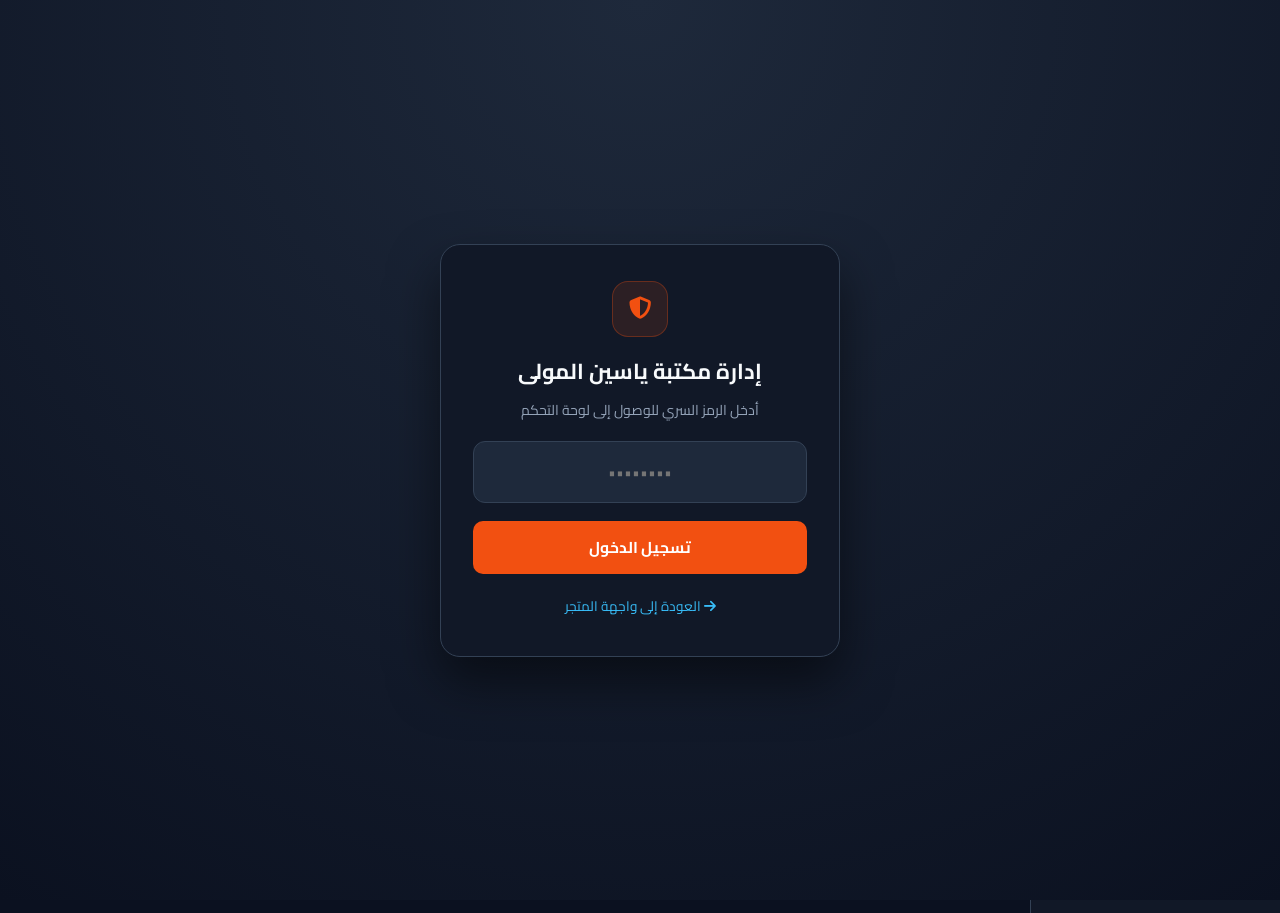
<file: admin.html>
﻿<!DOCTYPE html>
<html lang="ar" dir="rtl">
<head>
    <meta charset="UTF-8">
    <meta name="viewport" content="width=device-width, initial-scale=1.0">
    <title>مركز الإدارة | مكتبة ياسين المولى</title>
    <link rel="icon" href="assets/images/logo.jpg">
    <link href="https://fonts.googleapis.com/css2?family=Cairo:wght@400;600;700;800;900&display=swap" rel="stylesheet">
    <link rel="stylesheet" href="https://cdnjs.cloudflare.com/ajax/libs/font-awesome/6.5.1/css/all.min.css">
    <style>
        :root {
            --bg: #0b1120;
            --card: #111827;
            --surface: #1e293b;
            --border: #334155;
            --primary: #f25011;
            --primary-hover: #d94106;
            --text: #f8fafc;
            --muted: #94a3b8;
            --success: #10b981;
            --danger: #ef4444;
            --info: #38bdf8;
        }
        * { box-sizing: border-box; font-family: 'Cairo', sans-serif; }
        body { margin: 0; background: var(--bg); color: var(--text); }
        
        #loginScreen {
            position: fixed; inset: 0; background: radial-gradient(circle at top, #1e293b, #0b1120);
            display: flex; align-items: center; justify-content: center; padding: 20px; z-index: 9999;
        }
        .login-box {
            background: var(--card); border: 1px solid var(--border); border-radius: 20px;
            padding: 36px 32px; width: 100%; max-width: 400px; text-align: center;
            box-shadow: 0 25px 50px rgba(0,0,0,0.5);
        }
        .login-icon {
            width: 56px; height: 56px; background: rgba(242, 80, 17, 0.12); color: var(--primary);
            border: 1px solid rgba(242, 80, 17, 0.3); border-radius: 16px;
            display: flex; align-items: center; justify-content: center; margin: 0 auto 14px; font-size: 1.4rem;
        }
        .login-box input {
            width: 100%; padding: 14px; border-radius: 12px; border: 1px solid var(--border);
            background: var(--surface); color: #fff; font-size: 1.05rem; text-align: center;
            margin: 18px 0; outline: none;
        }
        .login-box input:focus { border-color: var(--primary); }
        
        .topbar {
            background: var(--card); border-bottom: 1px solid var(--border);
            padding: 14px 24px; display: flex; justify-content: space-between;
            align-items: center; flex-wrap: wrap; gap: 12px; position: sticky; top: 0; z-index: 100;
        }
        .brand-badge {
            background: var(--primary); width: 42px; height: 42px; border-radius: 12px;
            display: flex; align-items: center; justify-content: center; font-size: 1.15rem; color: #fff;
        }
        .layout { display: grid; grid-template-columns: 250px 1fr; min-height: calc(100vh - 73px); }
        .sidebar {
            background: var(--card); border-left: 1px solid var(--border);
            padding: 20px 14px; display: flex; flex-direction: column; gap: 6px;
        }
        .nav-btn {
            background: transparent; color: var(--muted); border: none; padding: 12px 16px;
            border-radius: 12px; text-align: right; font-size: 0.92rem; font-weight: 700;
            cursor: pointer; transition: 0.2s; display: flex; align-items: center; gap: 10px;
        }
        .nav-btn i { width: 18px; text-align: center; }
        .nav-btn:hover, .nav-btn.active { background: var(--primary); color: #fff; }
        .main-content { padding: 24px; max-width: 1200px; width: 100%; margin: 0 auto; }
        
        .stats-grid { display: grid; grid-template-columns: repeat(auto-fit, minmax(200px, 1fr)); gap: 14px; margin-bottom: 24px; }
        .stat-card { background: var(--card); border: 1px solid var(--border); padding: 18px; border-radius: 16px; }
        .stat-val { font-size: 1.9rem; font-weight: 900; margin-top: 6px; }
        .panel { background: var(--card); border: 1px solid var(--border); border-radius: 18px; padding: 22px; margin-bottom: 20px; }
        .form-grid { display: grid; grid-template-columns: repeat(auto-fit, minmax(200px, 1fr)); gap: 12px; }
        input, select, textarea {
            width: 100%; padding: 11px 14px; border-radius: 10px; border: 1px solid var(--border);
            background: var(--surface); color: #fff; font-size: 0.9rem; outline: none;
        }
        input:focus, select:focus, textarea:focus { border-color: var(--primary); }
        .btn {
            background: var(--primary); color: #fff; border: none; padding: 10px 18px;
            border-radius: 10px; font-weight: 700; cursor: pointer; font-size: 0.88rem;
            display: inline-flex; align-items: center; gap: 7px; transition: 0.2s;
        }
        .btn:hover { background: var(--primary-hover); }
        .btn-success { background: var(--success); }
        .btn-info { background: #0284c7; }
        .btn-danger { background: var(--danger); }
        .btn-dark { background: var(--surface); border: 1px solid var(--border); }
        
        .item-row {
            background: var(--surface); border: 1px solid var(--border); border-radius: 12px;
            padding: 14px 16px; display: flex; justify-content: space-between;
            align-items: center; flex-wrap: wrap; gap: 12px; margin-bottom: 10px;
        }
        .badge { padding: 3px 10px; border-radius: 8px; font-size: 0.78rem; font-weight: 800; }
        .tab-pane { display: none; }
        .tab-pane.active { display: block; }
        .sync-status { font-size: 0.8rem; color: var(--success); font-weight: 700; }

        @media (max-width: 820px) {
            .layout { grid-template-columns: 1fr; }
            .sidebar { flex-direction: row; overflow-x: auto; border-left: none; border-bottom: 1px solid var(--border); }
            .nav-btn { white-space: nowrap; }
        }
    </style>
</head>
<body>

    <div id="loginScreen">
        <div class="login-box">
            <div class="login-icon"><i class="fas fa-shield-alt"></i></div>
            <h2 style="margin:0;font-size:1.35rem;">إدارة مكتبة ياسين المولى</h2>
            <p style="color:var(--muted);font-size:0.88rem;margin:6px 0 0;">أدخل الرمز السري للوصول إلى لوحة التحكم</p>
            <input type="password" id="adminPassInput" placeholder="••••••••" onkeypress="if(event.key==='Enter') checkAdminLogin()">
            <button class="btn" style="width:100%;justify-content:center;font-size:0.98rem;padding:12px;" onclick="checkAdminLogin()">تسجيل الدخول</button>
            <div style="margin-top:16px;">
                <a href="index.html" style="color:var(--info);text-decoration:none;font-size:0.85rem;"><i class="fas fa-arrow-right"></i> العودة إلى واجهة المتجر</a>
            </div>
        </div>
    </div>

    <header class="topbar">
        <div style="display:flex;align-items:center;gap:12px;">
            <div class="brand-badge"><i class="fas fa-layer-group"></i></div>
            <div>
                <div style="font-weight:900;font-size:1.1rem;">مركز إدارة مكتبة ياسين المولى</div>
                <div class="sync-status" id="cloudSyncIndicator"><i class="fas fa-circle" style="font-size:0.55rem;"></i> متصل بالسحابة (Firebase Live)</div>
            </div>
        </div>
        <div style="display:flex;gap:10px;flex-wrap:wrap;">
            <button class="btn btn-dark" onclick="syncProductsToCloud(getProducts(), true)"><i class="fas fa-cloud-upload-alt"></i> مزامنة المنتجات الآن</button>
            <a href="index.html" class="btn btn-dark" style="text-decoration:none;"><i class="fas fa-store"></i> معاينة المتجر</a>
        </div>
    </header>

    <div class="layout">
        <aside class="sidebar">
            <button class="nav-btn active" onclick="switchTab('ordersTab', this)"><i class="fas fa-bell"></i> الطلبات الحية والزبائن</button>
            <button class="nav-btn" onclick="switchTab('productsTab', this)"><i class="fas fa-boxes"></i> المنتجات والمخزون</button>
            <button class="nav-btn" onclick="switchTab('shippingTab', this)"><i class="fas fa-tag"></i> بوليصة الشحن</button>
            <button class="nav-btn" onclick="switchTab('marketingTab', this)"><i class="fas fa-bullhorn"></i> التسويق والعروض</button>
            <button class="nav-btn" onclick="switchTab('backupTab', this)"><i class="fas fa-database"></i> النسخ الاحتياطي والجرد</button>
        </aside>

        <main class="main-content">
            <div class="stats-grid">
                <div class="stat-card">
                    <div style="color:var(--muted);font-size:0.85rem;">الطلبات الحية</div>
                    <div class="stat-val" style="color:var(--info);" id="stOrders">0</div>
                </div>
                <div class="stat-card">
                    <div style="color:var(--muted);font-size:0.85rem;">إجمالي المنتجات</div>
                    <div class="stat-val" id="stTotal">0</div>
                </div>
                <div class="stat-card">
                    <div style="color:var(--muted);font-size:0.85rem;">المتوفر حالياً</div>
                    <div class="stat-val" style="color:var(--success);" id="stAvail">0</div>
                </div>
                <div class="stat-card">
                    <div style="color:var(--muted);font-size:0.85rem;">نافذ الكمية</div>
                    <div class="stat-val" style="color:var(--danger);" id="stOut">0</div>
                </div>
            </div>

            <!-- 1. تبويب الطلبات الحية -->
            <div id="ordersTab" class="tab-pane active">
                <div class="panel">
                    <div style="display:flex;justify-content:space-between;align-items:center;flex-wrap:wrap;gap:10px;margin-bottom:16px;">
                        <h3 style="margin:0;color:var(--info);"><i class="fas fa-satellite-dish"></i> الطلبات الواردة مباشرة من المتجر</h3>
                        <button class="btn btn-dark" onclick="fetchLiveFirebaseOrders()"><i class="fas fa-sync-alt"></i> تحديث الآن</button>
                    </div>
                    <div id="adminOrdersContainer">
                        <div style="text-align:center;color:var(--muted);padding:24px;">جاري الاتصال بقاعدة البيانات...</div>
                    </div>
                </div>
            </div>

            <!-- 2. تبويب إدارة المنتجات -->
            <div id="productsTab" class="tab-pane">
                <div class="panel">
                    <h3 id="prodFormHeading" style="margin:0 0 16px;color:var(--primary);"><i class="fas fa-plus-circle"></i> إضافة منتج / ملزمة جديدة</h3>
                    <input type="hidden" id="editProdIdx" value="-1">
                    <div class="form-grid" style="margin-bottom:12px;">
                        <input type="text" id="pName" placeholder="اسم المنتج أو الملزمة *">
                        <input type="number" id="pPrice" placeholder="السعر الحالي (د.ع) *">
                        <input type="number" id="pOldPrice" placeholder="السعر قبل الخصم (اختياري)">
                        <select id="pCat">
                            <option value="ملازم">ملازم دراسية</option>
                            <option value="قرطاسية">قرطاسية</option>
                            <option value="مستلزمات مدرسية">مستلزمات مدرسية</option>
                            <option value="مستلزمات مكتبية">مستلزمات مكتبية</option>
                            <option value="مستلزمات الرسم">مستلزمات الرسم</option>
                            <option value="حقائب">حقائب</option>
                            <option value="هدايا">هدايا</option>
                        </select>
                    </div>
                    <div class="form-grid" style="margin-bottom:12px;">
                        <input type="text" id="pColors" placeholder="الألوان أو الخيارات (مثال: أزرق، أسود، أحمر)">
                        <input type="text" id="pImgUrl" placeholder="رابط الصورة أو ارفعها من جهازك">
                        <input type="file" id="pFileInput" accept="image/*" onchange="compressProductImg(event)">
                    </div>
                    <textarea id="pDesc" rows="2" placeholder="وصف وتفاصيل المنتج..." style="margin-bottom:12px;"></textarea>
                    <div style="display:flex;gap:10px;">
                        <button class="btn" onclick="saveProduct()"><i class="fas fa-save"></i> حفظ ونشر في المتجر فوراً</button>
                        <button class="btn btn-dark" id="cancelEditBtn" style="display:none;" onclick="resetProdForm()">إلغاء التعديل</button>
                    </div>
                </div>

                <div class="panel">
                    <div style="display:flex;justify-content:space-between;align-items:center;flex-wrap:wrap;gap:10px;margin-bottom:16px;">
                        <h3 style="margin:0;"><i class="fas fa-list"></i> جميع المنتجات في المتجر</h3>
                        <input type="text" id="prodSearch" placeholder="ابحث بالاسم أو القسم..." style="max-width:280px;" oninput="renderProductsAdmin()">
                    </div>
                    <div id="adminProductsContainer"></div>
                </div>
            </div>

            <!-- 3. تبويب بوليصة الشحن -->
            <div id="shippingTab" class="tab-pane">
                <div class="panel" style="max-width:540px;">
                    <h3 style="margin:0 0 14px;color:#fbbf24;"><i class="fas fa-print"></i> طباعة ملصق التوصيل الحراري (Waybill)</h3>
                    <div style="display:flex;flex-direction:column;gap:12px;">
                        <input type="text" id="wName" placeholder="اسم المستلم">
                        <input type="text" id="wPhone" placeholder="رقم هاتف المستلم">
                        <input type="text" id="wAddr" placeholder="المحافظة والمنطقة ونقطة دالة">
                        <input type="number" id="wAmount" placeholder="المبلغ المطلوب استلامه (د.ع)">
                        <textarea id="wNotes" rows="2" placeholder="ملاحظات للمندوب"></textarea>
                        <button class="btn" onclick="printManualWaybill()"><i class="fas fa-print"></i> معاينة وطباعة وصل الشحن</button>
                    </div>
                </div>
            </div>

            <!-- 4. تبويب التسويق -->
            <div id="marketingTab" class="tab-pane">
                <div class="form-grid">
                    <div class="panel">
                        <h3 style="margin:0 0 14px;color:var(--primary);"><i class="fas fa-image"></i> مصمم بطاقة إعلان ستوري</h3>
                        <div style="display:flex;flex-direction:column;gap:12px;">
                            <input type="text" id="sTitle" placeholder="اسم الملزمة أو العرض">
                            <input type="text" id="sSub" placeholder="اسم الأستاذ أو تفاصيل إضافية">
                            <input type="text" id="sPrice" placeholder="السعر (مثال: 12,000 د.ع)">
                            <button class="btn" onclick="generateStoryImage()"><i class="fas fa-download"></i> تصميم وتحميل صورة الستوري</button>
                        </div>
                    </div>

                    <div class="panel">
                        <h3 style="margin:0 0 14px;color:var(--success);"><i class="fas fa-paper-plane"></i> منشور إعلاني جاهز</h3>
                        <div style="display:flex;flex-direction:column;gap:12px;">
                            <input type="text" id="msgOfferTitle" placeholder="عنوان العرض">
                            <textarea id="msgOfferBody" rows="3" placeholder="اكتب تفاصيل العرض هنا..."></textarea>
                            <button class="btn btn-success" onclick="copyMarketingPost()"><i class="fas fa-copy"></i> نسخ المنشور الإعلاني</button>
                        </div>
                    </div>
                </div>
            </div>

            <!-- 5. تبويب النسخ الاحتياطي -->
            <div id="backupTab" class="tab-pane">
                <div class="panel">
                    <h3 style="margin:0 0 12px;"><i class="fas fa-shield-alt"></i> إدارة البيانات والجرد والنسخ الاحتياطي</h3>
                    <div style="display:flex;gap:12px;flex-wrap:wrap;margin-top:16px;">
                        <button class="btn btn-success" onclick="exportExcelCsv()"><i class="fas fa-file-excel"></i> تصدير جرد المنتجات (Excel / CSV)</button>
                        <button class="btn btn-info" onclick="downloadJsonBackup()"><i class="fas fa-download"></i> تحميل نسخة احتياطية (JSON)</button>
                        <label class="btn btn-dark" style="cursor:pointer;">
                            <i class="fas fa-upload"></i> استعادة نسخة احتياطية (JSON)
                            <input type="file" accept=".json" style="display:none;" onchange="restoreJsonBackup(event)">
                        </label>
                    </div>
                </div>
            </div>
        </main>
    </div>

    <script>
        const FIREBASE_BASE = 'https://yassin-library-default-rtdb.firebaseio.com';
        const DB_ORDERS_URL = FIREBASE_BASE + '/orders';
        const DB_PRODS_URL = FIREBASE_BASE + '/products.json';
        let lastOrderCount = -1;

        async function sha256(str) {
            const buf = await crypto.subtle.digest('SHA-256', new TextEncoder().encode(str));
            return Array.from(new Uint8Array(buf)).map(b => b.toString(16).padStart(2, '0')).join('');
        }

        async function checkAdminLogin() {
            const val = document.getElementById('adminPassInput').value;
            const hashed = await sha256('YM_SALT_' + val);
            const target = await sha256('YM_SALT_admin2026');
            if (hashed === target) {
                sessionStorage.setItem('ym_admin_auth', '1');
                document.getElementById('loginScreen').style.display = 'none';
                initAdminData();
            } else {
                alert('رمز الدخول غير صحيح.');
            }
        }

        window.addEventListener('DOMContentLoaded', () => {
            if (sessionStorage.getItem('ym_admin_auth') === '1') {
                document.getElementById('loginScreen').style.display = 'none';
                initAdminData();
            }
        });

        function switchTab(tabId, btn) {
            document.querySelectorAll('.tab-pane').forEach(p => p.classList.remove('active'));
            document.querySelectorAll('.nav-btn').forEach(b => b.classList.remove('active'));
            document.getElementById(tabId).classList.add('active');
            btn.classList.add('active');
        }

        async function initAdminData() {
            // 1. محاولة جلب المنتجات من Firebase أولاً
            try {
                const cloudRes = await fetch(DB_PRODS_URL + '?t=' + Date.now());
                const cloudData = await cloudRes.json();
                if (Array.isArray(cloudData) && cloudData.length > 0) {
                    localStorage.setItem('yassin_products', JSON.stringify(cloudData));
                    localStorage.setItem('products', JSON.stringify(cloudData));
                }
            } catch (e) {}

            // 2. إذا كانت السحابة فارغة، نرفع المنتجات المحلية الأساسية إليها تلقائياً
            let prods = getProducts();
            if (!prods.length) {
                try {
                    const res = await fetch('data/products.json?v=' + Date.now());
                    if (res.ok) {
                        prods = await res.json();
                        saveProducts(prods, false);
                    }
                } catch (e) {}
            } else {
                syncProductsToCloud(prods, false);
            }

            renderProductsAdmin();
            fetchLiveFirebaseOrders();
            setInterval(fetchLiveFirebaseOrders, 5000);
        }

        function syncProductsToCloud(arr, notify = false) {
            const indicator = document.getElementById('cloudSyncIndicator');
            if (indicator) indicator.innerHTML = '<i class="fas fa-spinner fa-spin"></i> جاري المزامنة مع المتجر...';

            fetch(DB_PRODS_URL, {
                method: 'PUT',
                headers: { 'Content-Type': 'application/json' },
                body: JSON.stringify(arr)
            })
            .then(res => {
                if (!res.ok) throw new Error('Sync failed');
                if (indicator) indicator.innerHTML = '<i class="fas fa-circle" style="font-size:0.55rem;"></i> متزامن مع المتجر الحي (Firebase)';
                if (notify) alert('تمت مزامنة جميع المنتجات مع واجهة المتجر بنجاح.');
            })
            .catch(() => {
                if (indicator) indicator.innerHTML = '<span style="color:#ef4444;"><i class="fas fa-exclamation-triangle"></i> تعذر الاتصال بالسحابة</span>';
            });
        }

        function playDingSound() {
            try {
                const ctx = new (window.AudioContext || window.webkitAudioContext)();
                const osc = ctx.createOscillator();
                const gain = ctx.createGain();
                osc.type = 'sine';
                osc.frequency.setValueAtTime(880, ctx.currentTime);
                osc.frequency.exponentialRampToValueAtTime(1320, ctx.currentTime + 0.25);
                gain.gain.setValueAtTime(0.3, ctx.currentTime);
                gain.gain.exponentialRampToValueAtTime(0.01, ctx.currentTime + 0.4);
                osc.connect(gain);
                gain.connect(ctx.destination);
                osc.start();
                osc.stop(ctx.currentTime + 0.4);
            } catch (e) {}
        }

        function fetchLiveFirebaseOrders() {
            fetch(DB_ORDERS_URL + '.json?t=' + Date.now())
                .then(r => r.json())
                .then(data => {
                    const list = [];
                    if (data && typeof data === 'object') {
                        Object.keys(data).forEach(key => {
                            if (data[key]) {
                                data[key]._fbKey = key;
                                list.push(data[key]);
                            }
                        });
                    }
                    list.sort((a, b) => (b.timestamp || 0) - (a.timestamp || 0));

                    if (lastOrderCount !== -1 && list.length > lastOrderCount) {
                        playDingSound();
                    }
                    lastOrderCount = list.length;
                    document.getElementById('stOrders').textContent = list.length;

                    const container = document.getElementById('adminOrdersContainer');
                    container.innerHTML = list.length ? list.map(o => {
                        const statusColor = o.status === 'تم التسليم' ? '#10b981' : (o.status === 'قيد التجهيز' ? '#f59e0b' : '#38bdf8');
                        return `
                            <div class="item-row" style="border-right:4px solid ${statusColor};">
                                <div style="flex:1;min-width:240px;">
                                    <div style="font-weight:800;font-size:1rem;">
                                        ${o.name || 'زبون'} <span style="color:#38bdf8;font-size:0.85rem;">(${o.phone || ''})</span>
                                        <span class="badge" style="background:#334155;margin-right:6px;">#${o.id || ''}</span>
                                        <span class="badge" style="background:${statusColor};color:#0f172a;">${o.status || 'جديد'}</span>
                                    </div>
                                    <div style="font-size:0.85rem;color:#cbd5e1;margin-top:4px;"><b>العنوان:</b> ${o.addr || ''} | ${o.date || ''}</div>
                                    <div style="font-size:0.86rem;color:#f8fafc;margin-top:6px;background:#0f172a;padding:8px 12px;border-radius:8px;"><b>الطلب:</b> ${o.items || ''}</div>
                                    ${o.notes ? `<div style="font-size:0.82rem;color:#fbbf24;margin-top:4px;">ملاحظة: ${o.notes}</div>` : ''}
                                    <div style="font-size:0.92rem;color:#10b981;font-weight:800;margin-top:6px;">الإجمالي: ${Number(o.total || 0).toLocaleString()} د.ع</div>
                                </div>
                                <div style="display:flex;flex-direction:column;gap:6px;">
                                    <button class="btn" style="padding:6px 12px;font-size:0.8rem;" onclick="openWaybillWindow('${(o.name||'').replace(/'/g,'')}','${(o.phone||'').replace(/'/g,'')}','${(o.addr||'').replace(/'/g,'')}',${o.total || 0},'${o.id || ''}','')"><i class="fas fa-print"></i> طباعة وصل</button>
                                    <button class="btn btn-info" style="padding:6px 12px;font-size:0.8rem;" onclick="updateOrderStatus('${o._fbKey}','قيد التجهيز')"><i class="fas fa-box-open"></i> قيد التجهيز</button>
                                    <button class="btn btn-success" style="padding:6px 12px;font-size:0.8rem;" onclick="updateOrderStatus('${o._fbKey}','تم التسليم')"><i class="fas fa-check"></i> تم التسليم</button>
                                    <button class="btn btn-danger" style="padding:6px 12px;font-size:0.8rem;" onclick="deleteLiveOrder('${o._fbKey}')"><i class="fas fa-trash"></i> حذف</button>
                                </div>
                            </div>
                        `;
                    }).join('') : '<div style="text-align:center;color:var(--muted);padding:24px;">لا توجد طلبات واردة حتى الآن.</div>';
                })
                .catch(() => {});
        }

        function updateOrderStatus(fbKey, status) {
            fetch(DB_ORDERS_URL + '/' + fbKey + '.json', {
                method: 'PATCH',
                headers: { 'Content-Type': 'application/json' },
                body: JSON.stringify({ status })
            }).then(fetchLiveFirebaseOrders);
        }

        function deleteLiveOrder(fbKey) {
            if (!confirm('هل أنت متأكد من حذف هذا الطلب نهائياً؟')) return;
            fetch(DB_ORDERS_URL + '/' + fbKey + '.json', { method: 'DELETE' }).then(fetchLiveFirebaseOrders);
        }

        function getProducts() {
            try {
                return JSON.parse(localStorage.getItem('yassin_products') || localStorage.getItem('products') || '[]');
            } catch (e) { return []; }
        }

        function saveProducts(arr, rerender = true) {
            localStorage.setItem('yassin_products', JSON.stringify(arr));
            localStorage.setItem('products', JSON.stringify(arr));
            syncProductsToCloud(arr, false);
            if (rerender) renderProductsAdmin();
        }

        function renderProductsAdmin() {
            const prods = getProducts();
            document.getElementById('stTotal').textContent = prods.length;
            document.getElementById('stAvail').textContent = prods.filter(p => !p.outOfStock).length;
            document.getElementById('stOut').textContent = prods.filter(p => p.outOfStock).length;

            const q = (document.getElementById('prodSearch').value || '').trim().toLowerCase();
            const container = document.getElementById('adminProductsContainer');

            const filtered = prods.map((p, idx) => ({ p, idx })).filter(x =>
                !q || (x.p.name || '').toLowerCase().includes(q) || (x.p.category || '').toLowerCase().includes(q)
            );

            container.innerHTML = filtered.length ? filtered.map(({ p, idx }) => {
                const isOut = Boolean(p.outOfStock);
                const colors = Array.isArray(p.variants) && p.variants.length ? p.variants.join('، ') : 'قياسي';
                return `
                    <div class="item-row">
                        <div style="display:flex;align-items:center;gap:12px;flex:1;min-width:220px;">
                            <img src="${p.img || p.image || 'assets/images/logo.jpg'}" style="width:54px;height:54px;border-radius:10px;object-fit:cover;background:#0f172a;">
                            <div>
                                <div style="font-weight:800;font-size:1rem;">${p.name}</div>
                                <div style="font-size:0.82rem;color:#fbbf24;font-weight:700;">
                                    ${Number(p.price).toLocaleString()} د.ع
                                    <span style="color:var(--muted);font-weight:400;"> | ${p.category || ''} | الخيارات: ${colors}</span>
                                </div>
                            </div>
                        </div>
                        <div style="display:flex;gap:8px;flex-wrap:wrap;">
                            <button class="btn ${isOut ? 'btn-danger' : 'btn-success'}" style="padding:7px 12px;font-size:0.8rem;" onclick="toggleStock(${idx})">
                                ${isOut ? 'نافذ الكمية' : 'متوفر'}
                            </button>
                            <button class="btn btn-info" style="padding:7px 12px;font-size:0.8rem;" onclick="editProduct(${idx})"><i class="fas fa-edit"></i> تعديل</button>
                            <button class="btn btn-dark" style="padding:7px 12px;font-size:0.8rem;" onclick="deleteProduct(${idx})"><i class="fas fa-trash"></i> حذف</button>
                        </div>
                    </div>
                `;
            }).join('') : '<div style="text-align:center;color:var(--muted);padding:24px;">لا توجد منتجات حالياً.</div>';
        }

        function compressProductImg(e) {
            const file = e.target.files[0];
            if (!file) return;
            const reader = new FileReader();
            reader.onload = ev => {
                const img = new Image();
                img.onload = () => {
                    const canvas = document.createElement('canvas');
                    const scale = Math.min(1, 550 / img.width);
                    canvas.width = img.width * scale;
                    canvas.height = img.height * scale;
                    canvas.getContext('2d').drawImage(img, 0, 0, canvas.width, canvas.height);
                    document.getElementById('pImgUrl').value = canvas.toDataURL('image/jpeg', 0.78);
                };
                img.src = ev.target.result;
            };
            reader.readAsDataURL(file);
        }

        function saveProduct() {
            const name = document.getElementById('pName').value.trim();
            const price = Number(document.getElementById('pPrice').value || 0);
            if (!name || price <= 0) { alert('يرجى إدخال اسم المنتج والسعر الصحيح.'); return; }

            const oldPrice = Number(document.getElementById('pOldPrice').value || 0);
            const category = document.getElementById('pCat').value;
            const variants = document.getElementById('pColors').value.split(/[,،]/).map(s => s.trim()).filter(Boolean);
            const desc = document.getElementById('pDesc').value.trim();
            const img = document.getElementById('pImgUrl').value.trim() || 'assets/images/logo.jpg';

            const prods = getProducts();
            const idx = parseInt(document.getElementById('editProdIdx').value, 10);

            const obj = {
                id: idx >= 0 && prods[idx] ? prods[idx].id : Date.now(),
                name, price,
                oldPrice: oldPrice > price ? oldPrice : null,
                category, variants, desc,
                img, image: img,
                outOfStock: idx >= 0 && prods[idx] ? Boolean(prods[idx].outOfStock) : false
            };

            if (idx >= 0) prods[idx] = obj;
            else prods.unshift(obj);

            saveProducts(prods);
            resetProdForm();
            alert('تم حفظ المنتج ونشره في المتجر المباشر بنجاح.');
        }

        function editProduct(idx) {
            const p = getProducts()[idx];
            if (!p) return;
            document.getElementById('editProdIdx').value = idx;
            document.getElementById('prodFormHeading').innerHTML = '<i class="fas fa-edit"></i> تعديل المنتج: ' + p.name;
            document.getElementById('pName').value = p.name || '';
            document.getElementById('pPrice').value = p.price || '';
            document.getElementById('pOldPrice').value = p.oldPrice || '';
            document.getElementById('pCat').value = p.category || 'ملازم';
            document.getElementById('pColors').value = Array.isArray(p.variants) ? p.variants.join('، ') : '';
            document.getElementById('pDesc').value = p.desc || '';
            document.getElementById('pImgUrl').value = p.img || p.image || '';
            document.getElementById('cancelEditBtn').style.display = 'inline-flex';
            window.scrollTo({ top: 0, behavior: 'smooth' });
        }

        function resetProdForm() {
            document.getElementById('editProdIdx').value = '-1';
            document.getElementById('prodFormHeading').innerHTML = '<i class="fas fa-plus-circle"></i> إضافة منتج / ملزمة جديدة';
            ['pName','pPrice','pOldPrice','pColors','pDesc','pImgUrl','pFileInput'].forEach(id => document.getElementById(id).value = '');
            document.getElementById('cancelEditBtn').style.display = 'none';
        }

        function toggleStock(idx) {
            const prods = getProducts();
            if (!prods[idx]) return;
            prods[idx].outOfStock = !prods[idx].outOfStock;
            saveProducts(prods);
        }

        function deleteProduct(idx) {
            if (!confirm('هل أنت متأكد من حذف هذا المنتج نهائياً؟')) return;
            const prods = getProducts();
            prods.splice(idx, 1);
            saveProducts(prods);
        }

        function printManualWaybill() {
            openWaybillWindow(
                document.getElementById('wName').value.trim() || 'زبون مكتبة ياسين المولى',
                document.getElementById('wPhone').value.trim() || '---',
                document.getElementById('wAddr').value.trim() || '---',
                Number(document.getElementById('wAmount').value || 0),
                'YM-' + Math.floor(1000 + Math.random() * 9000),
                document.getElementById('wNotes').value.trim()
            );
        }

        function openWaybillWindow(name, phone, addr, amount, code, notes) {
            const w = window.open('', '_blank', 'width=420,height=550');
            const htmlParts = [
                '<!DOCTYPE html><html dir="rtl"><head><meta charset="UTF-8"><title>وصل شحن ' + code + '</title></head>',
                '<body style="font-family:Tahoma,sans-serif;padding:20px;border:3px solid #000;margin:10px;">',
                '<h2 style="text-align:center;margin:0 0 6px;">مكتبة ياسين المولى</h2>',
                '<div style="text-align:center;font-size:13px;border-bottom:2px dashed #000;padding-bottom:8px;">بوليصة توصيل رسمية | رقم: <b>#' + code + '</b></div>',
                '<p style="font-size:15px;"><b>اسم المستلم:</b> ' + name + '</p>',
                '<p style="font-size:15px;"><b>رقم الهاتف:</b> ' + phone + '</p>',
                '<p style="font-size:15px;"><b>العنوان الكامل:</b> ' + addr + '</p>',
                notes ? '<p style="font-size:13px;"><b>ملاحظات:</b> ' + notes + '</p>' : '',
                '<div style="background:#000;color:#fff;padding:12px;text-align:center;font-size:18px;font-weight:bold;margin-top:14px;">المبلغ المطلوب عند الاستلام: ' + Number(amount).toLocaleString() + ' د.ع</div>',
                '</body></html>'
            ];
            w.document.write(htmlParts.join(''));
            w.document.close();
            w.focus();
            setTimeout(() => w.print(), 250);
        }

        function generateStoryImage() {
            const title = document.getElementById('sTitle').value.trim() || 'أحدث الملازم الدراسية';
            const sub = document.getElementById('sSub').value.trim() || 'متوفرة الآن بكمية محدودة';
            const price = document.getElementById('sPrice').value.trim() || 'اطلبها الآن';

            const canvas = document.createElement('canvas');
            canvas.width = 540; canvas.height = 960;
            const ctx = canvas.getContext('2d');
            const grad = ctx.createLinearGradient(0, 0, 540, 960);
            grad.addColorStop(0, '#0f172a'); grad.addColorStop(1, '#1e293b');
            ctx.fillStyle = grad; ctx.fillRect(0, 0, 540, 960);

            ctx.fillStyle = '#f25011'; ctx.fillRect(40, 70, 460, 8);
            ctx.fillStyle = '#ffffff'; ctx.font = 'bold 34px Tahoma'; ctx.textAlign = 'center';
            ctx.fillText('مكتبة ياسين المولى', 270, 140);

            ctx.fillStyle = '#fbbf24'; ctx.font = 'bold 24px Tahoma';
            ctx.fillText('متوفر الآن في المكتبة', 270, 250);

            ctx.fillStyle = '#ffffff'; ctx.font = 'bold 36px Tahoma';
            ctx.fillText(title.slice(0, 26), 270, 420);

            ctx.fillStyle = '#cbd5e1'; ctx.font = '24px Tahoma';
            ctx.fillText(sub.slice(0, 34), 270, 475);

            ctx.fillStyle = '#f25011'; ctx.fillRect(100, 540, 340, 80);
            ctx.fillStyle = '#ffffff'; ctx.font = 'bold 34px Tahoma';
            ctx.fillText(price, 270, 592);

            ctx.fillStyle = '#e2e8f0'; ctx.font = '22px Tahoma';
            ctx.fillText('اطلبها مباشرة عبر متجرنا الإلكتروني', 270, 770);
            ctx.fillText('توصيل سريع لجميع محافظات العراق', 270, 815);

            const link = document.createElement('a');
            link.download = 'story-yassin-almawla.png';
            link.href = canvas.toDataURL('image/png');
            link.click();
        }

        function copyMarketingPost() {
            const t = document.getElementById('msgOfferTitle').value.trim() || 'جديد مكتبة ياسين المولى';
            const b = document.getElementById('msgOfferBody').value.trim();
            const post = `${t}\n\n${b}\n\nاطلبها الآن مباشرة من متجرنا الإلكتروني:\nhttps://mrgrazi94-alt.github.io/yassin-almawla-library/\n\nتوصيل سريع لجميع محافظات العراق.`;
            navigator.clipboard.writeText(post).then(() => alert('تم نسخ المنشور الإعلاني بنجاح.'));
        }

        function exportExcelCsv() {
            const prods = getProducts();
            let csv = '\uFEFFاسم المنتج,السعر,السعر القديم,القسم,الألوان,الحالة\n';
            prods.forEach(p => {
                const cols = Array.isArray(p.variants) ? p.variants.join(' - ') : '';
                csv += `"${(p.name||'').replace(/"/g,'""')}",${p.price||0},${p.oldPrice||0},"${p.category||''}","${cols}","${p.outOfStock ? 'نافذ' : 'متوفر'}"\n`;
            });
            const a = document.createElement('a');
            a.href = URL.createObjectURL(new Blob([csv], { type: 'text/csv;charset=utf-8;' }));
            a.download = 'جرد-مكتبة-ياسين-المولى.csv';
            a.click();
        }

        function downloadJsonBackup() {
            const data = { products: getProducts() };
            const a = document.createElement('a');
            a.href = URL.createObjectURL(new Blob([JSON.stringify(data, null, 2)], { type: 'application/json' }));
            a.download = 'backup-yassin-library.json';
            a.click();
        }

        function restoreJsonBackup(e) {
            const file = e.target.files[0];
            if (!file) return;
            const reader = new FileReader();
            reader.onload = ev => {
                try {
                    const data = JSON.parse(ev.target.result);
                    if (Array.isArray(data.products)) saveProducts(data.products);
                    alert('تم استعادة النسخة الاحتياطية ومزامنتها مع المتجر بنجاح.');
                } catch (err) { alert('ملف النسخة الاحتياطية غير صالح.'); }
            };
            reader.readAsText(file);
        }
    </script>
</body>
</html>
</file>
